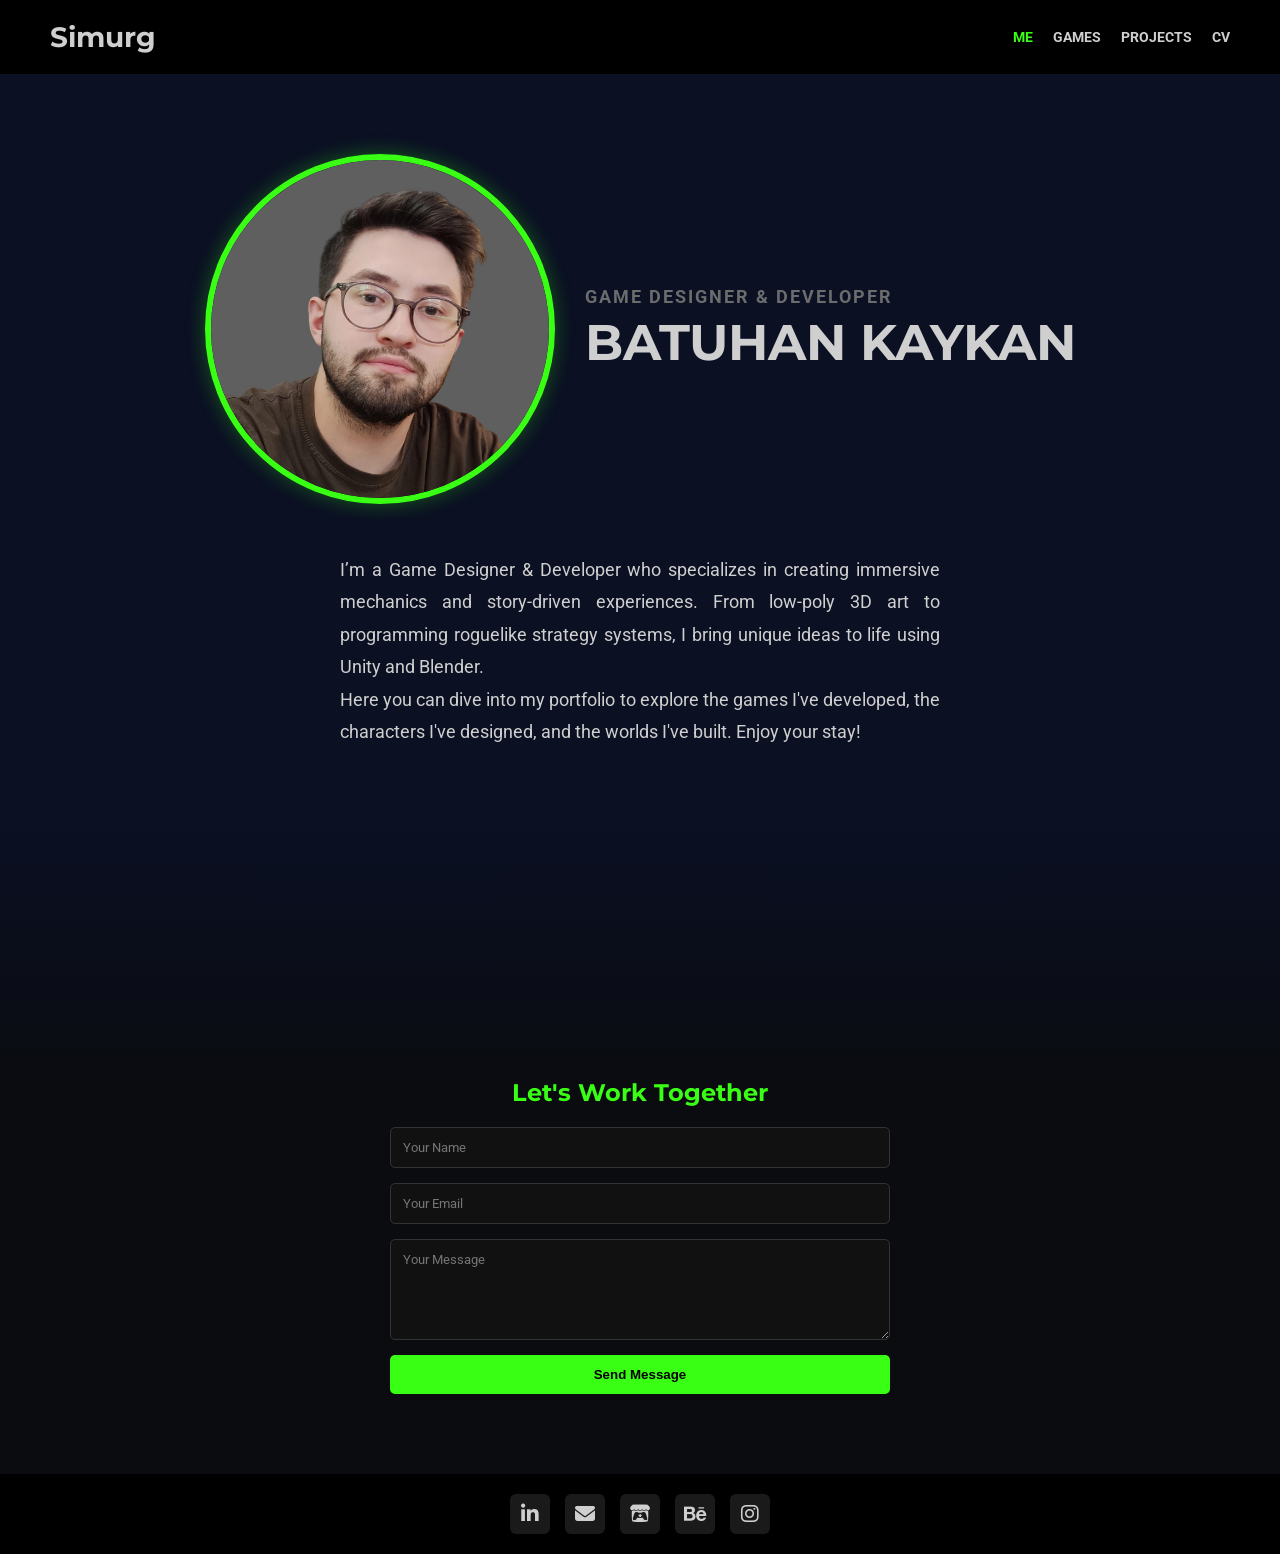
<file: index.html>
<!DOCTYPE html>
<html lang="en">
<!-- Sitenin altyapısında temiz kod prensiplerine sadık kalınarak semantik HTML5, CSS3 (Flexbox destekli tamamen duyarlı/responsive tasarım) 
ve Vanilla JavaScript kullanılmıştır. Tüm stil ve etkileşim kodları harici dosyalarda modüler bir yapıda kurgulanarak kod tekrarı önlenmiştir.
Kullanıcı deneyimini (UX) artırmak adına sayfa geçişlerine Intersection Observer API ile yumuşak beliren (fade-in) animasyonlar eklenmiş, 
tarayıcının varsayılan kaydırma çubuğu oyun temasına uygun neon yeşil özel bir tasarımla değiştirilmiştir. Etkileşimi maksimize etmek için 
iletişim formu Formspree API üzerinden backend'e bağlanarak işlevsel hale getirilmiş ve projeler sekmesi için gelişmiş bir Lightbox (tam ekran gösterim) sistemi kodlanmıştır. 
Bu sistem sadece 2D tasarımları sergilemekle kalmayıp, model-viewer entegrasyonu sayesinde 3D (.glb) modellerin tarayıcı içinde 360 derece döndürülerek incelenebilmesine olanak tanır.
Son olarak, oyun kültürüne bir saygı duruşu niteliğinde siteye klasik "Konami Code" (Yukarı, Yukarı, Aşağı, Aşağı, Sol, Sağ, Sol, Sağ, B, A) gizlenmiştir. Bu tuş kombinasyonu girildiğinde, 
JavaScript DOM manipülasyonu ile sitenin tüm renk paleti karanlık/neon yeşil temadan, "Duotone" çalışmalarıma atıfta bulunan neon mor temaya geçiş yapmaktadır. -->
<head>
    <meta charset="UTF-8">
    <meta name="viewport" content="width=device-width, initial-scale=1.0">
    <title>Batuhan Kaykan | Portfolio</title>
    <link rel="icon" type="image/png" href="favicon.png">
    <link href="https://fonts.googleapis.com/css2?family=Roboto:wght@400;700&family=Montserrat:wght@700&display=swap" rel="stylesheet">
    <link rel="stylesheet" href="https://cdnjs.cloudflare.com/ajax/libs/font-awesome/6.4.0/css/all.min.css">
    <link rel="stylesheet" href="style.css">
</head>
<body>

    <header>
        <a href="index.html" class="logo">Simurg</a>
        <i class="fas fa-bars hamburger" id="hamburger"></i>
        <nav class="nav-menu" id="nav-menu">
            <a href="index.html" class="active">ME</a>
            <a href="games.html">GAMES</a>
            <a href="projects.html">PROJECTS</a>
            <a href="cv.html">CV</a>
        </nav>
    </header>

    <main>
        <section class="hero fade-in">
            <div class="hero-left">
                <div class="hero-img">
                    <img src="Batuhan.png" alt="Batuhan Kaykan">
                </div>
                <div class="hero-text">
                    <h3>GAME DESIGNER & DEVELOPER</h3>
                    <h1>BATUHAN KAYKAN</h1>
                </div>
            </div>
           <div class="hero-right">

    <p>I’m a Game Designer & Developer who specializes in creating immersive mechanics and story-driven experiences. From low-poly 3D art to programming roguelike strategy systems, I bring unique ideas to life using Unity and Blender.</p>
    <p>Here you can dive into my portfolio to explore the games I've developed, the characters I've designed, and the worlds I've built. Enjoy your stay!</p>
</div>
        </section>

        <section class="contact-section fade-in">
            <h2>Let's Work Together</h2>
            <form class="contact-form" action="https://formspree.io/f/mnjodopa" method="POST">
                <input type="text" name="name" placeholder="Your Name" required>
                <input type="email" name="email" placeholder="Your Email" required>
                <textarea name="message" rows="5" placeholder="Your Message" required></textarea>
                <button type="submit">Send Message</button>
            </form>
        </section>
    </main>
<button id="backToTop" title="Go to top"><i class="fas fa-arrow-up"></i></button>
    <footer>
        <div class="social-icons">
            <a href="https://www.linkedin.com/in/batuhan-kaykan-889a241a0/" target="_blank"><i class="fab fa-linkedin-in"></i></a>
            <a href="mailto:bthnkykn2@gmail.com"><i class="fas fa-envelope"></i></a>
            <a href="https://teaholic-mooncoders.itch.io/" target="_blank"><i class="fab fa-itch-io"></i></a>
            <a href="https://www.behance.net/batuhankaykn" target="_blank"><i class="fab fa-behance"></i></a>
            <a href="https://www.instagram.com/bthnkykn/" target="_blank"><i class="fab fa-instagram"></i></a>
        </div>
    </footer>

    <script src="script.js"></script>
</body>
</html>
</file>
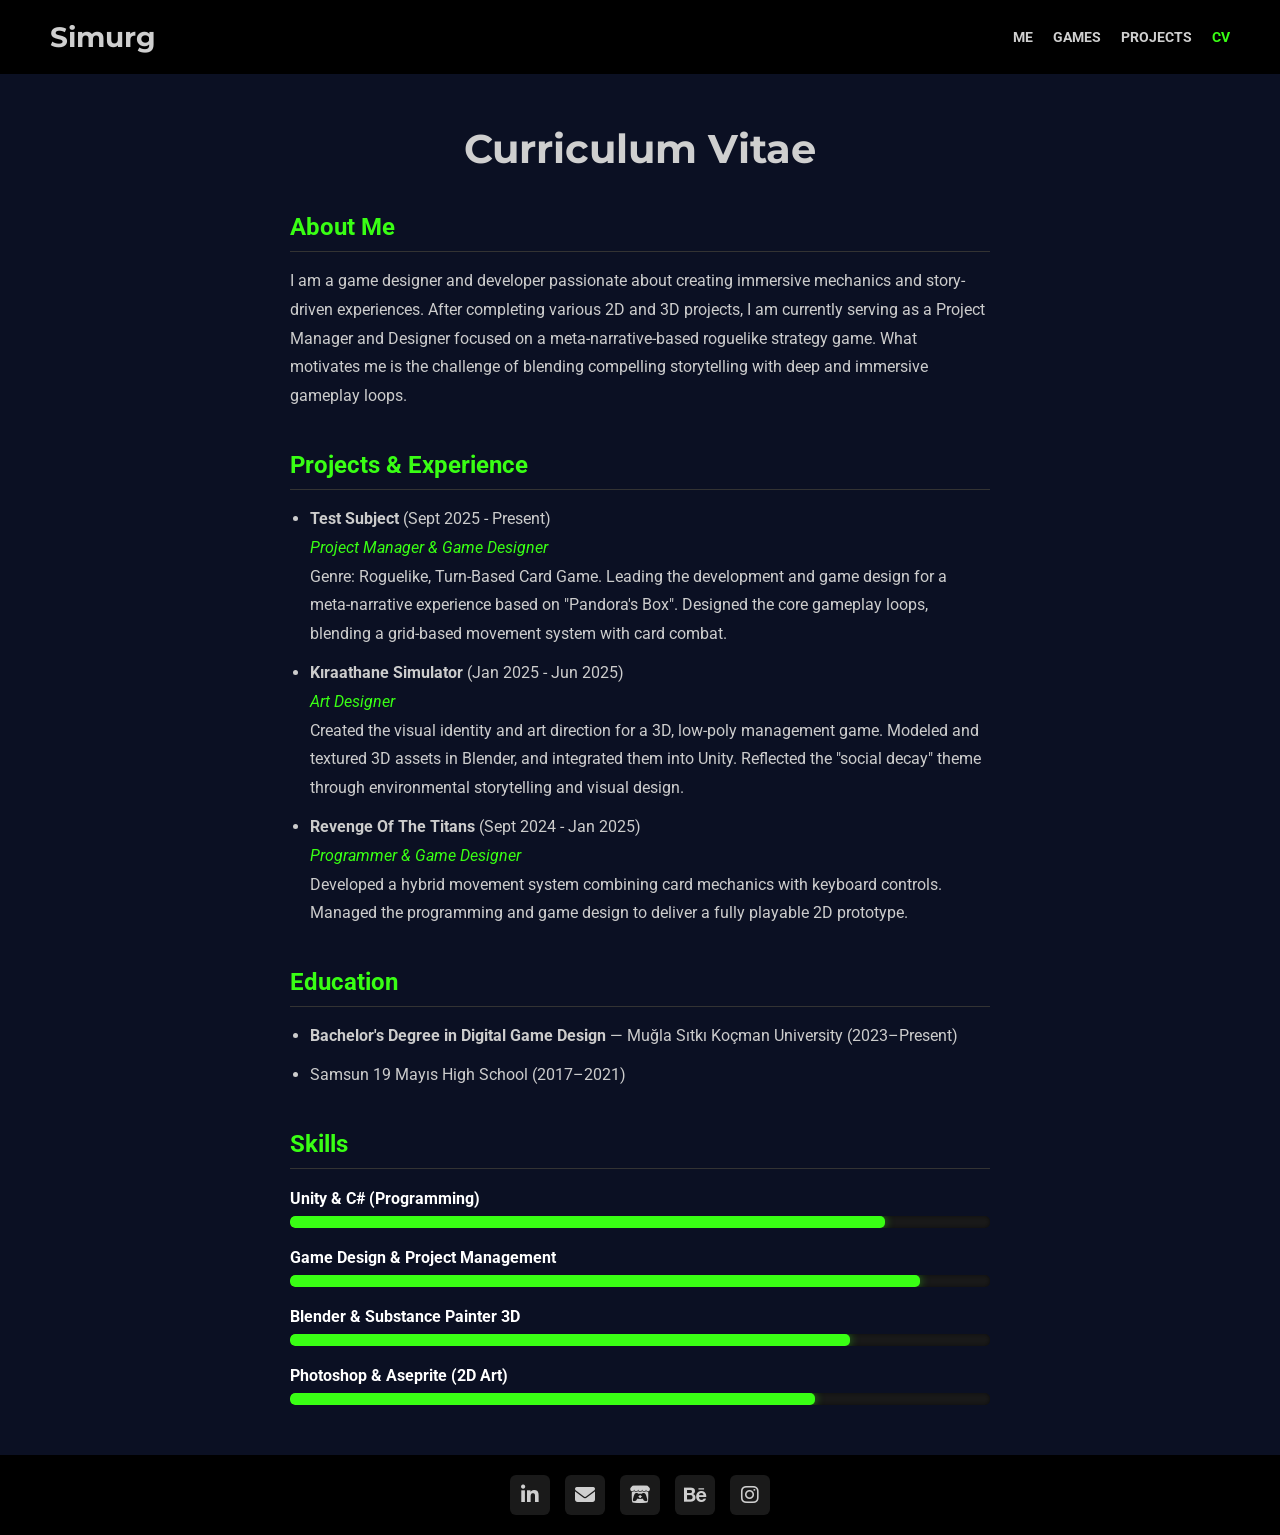
<file: cv.html>
<!DOCTYPE html>
<html lang="en">
<head>
    <meta charset="UTF-8">
    <meta name="viewport" content="width=device-width, initial-scale=1.0">
    <title>CV - Batuhan Kaykan</title>
    <link rel="icon" type="image/png" href="favicon.png">
    <link href="https://fonts.googleapis.com/css2?family=Roboto:wght@400;700&family=Montserrat:wght@700&display=swap" rel="stylesheet">
    <link rel="stylesheet" href="https://cdnjs.cloudflare.com/ajax/libs/font-awesome/6.4.0/css/all.min.css">
    <link rel="stylesheet" href="style.css">
</head>
<body>

    <header>
        <a href="index.html" class="logo">Simurg</a>
        <i class="fas fa-bars hamburger" id="hamburger"></i>
        <nav class="nav-menu" id="nav-menu">
            <a href="index.html">ME</a>
            <a href="games.html">GAMES</a>
            <a href="projects.html">PROJECTS</a>
            <a href="cv.html" class="active">CV</a>
        </nav>
    </header>

    <main class="page-content">
        <h1 class="fade-in">Curriculum Vitae</h1>

        <section class="fade-in">
            <h2>About Me</h2>
            <p>I am a game designer and developer passionate about creating immersive mechanics and story-driven experiences. After completing various 2D and 3D projects, I am currently serving as a Project Manager and Designer focused on a meta-narrative-based roguelike strategy game. What motivates me is the challenge of blending compelling storytelling with deep and immersive gameplay loops.</p>
        </section>

        <section class="fade-in">
            <h2>Projects & Experience</h2>
            <ul>
                <li><strong>Test Subject</strong> (Sept 2025 - Present) <br> 
                    <em style="color:#39ff14;">Project Manager & Game Designer</em>
                    <p>Genre: Roguelike, Turn-Based Card Game. Leading the development and game design for a meta-narrative experience based on "Pandora's Box". Designed the core gameplay loops, blending a grid-based movement system with card combat.</p>
                </li>
                <li><strong>Kıraathane Simulator</strong> (Jan 2025 - Jun 2025) <br>
                    <em style="color:#39ff14;">Art Designer</em>
                    <p>Created the visual identity and art direction for a 3D, low-poly management game. Modeled and textured 3D assets in Blender, and integrated them into Unity. Reflected the "social decay" theme through environmental storytelling and visual design.</p>
                </li>
                <li><strong>Revenge Of The Titans</strong> (Sept 2024 - Jan 2025) <br>
                    <em style="color:#39ff14;">Programmer & Game Designer</em>
                    <p>Developed a hybrid movement system combining card mechanics with keyboard controls. Managed the programming and game design to deliver a fully playable 2D prototype.</p>
                </li>
            </ul>
        </section>

        <section class="fade-in">
            <h2>Education</h2>
            <ul>
                <li><strong>Bachelor's Degree in Digital Game Design</strong> — Muğla Sıtkı Koçman University (2023–Present)</li>
                <li>Samsun 19 Mayıs High School (2017–2021)</li>
            </ul>
        </section>

        <section class="fade-in">
            <h2>Skills</h2>
            <div class="skills">
                <div class="skill">
                    <span class="skill-name">Unity & C# (Programming)</span>
                    <div class="skill-bar"><div class="skill-level" data-width="85%"></div></div>
                </div>
                <div class="skill">
                    <span class="skill-name">Game Design & Project Management</span>
                    <div class="skill-bar"><div class="skill-level" data-width="90%"></div></div>
                </div>
                <div class="skill">
                    <span class="skill-name">Blender & Substance Painter 3D</span>
                    <div class="skill-bar"><div class="skill-level" data-width="80%"></div></div>
                </div>
                <div class="skill">
                    <span class="skill-name">Photoshop & Aseprite (2D Art)</span>
                    <div class="skill-bar"><div class="skill-level" data-width="75%"></div></div>
                </div>
            </div>
        </section>
    </main>
<button id="backToTop" title="Go to top"><i class="fas fa-arrow-up"></i></button>
    <footer>
        <div class="social-icons">
            <a href="https://www.linkedin.com/in/batuhan-kaykan-889a241a0/" target="_blank"><i class="fab fa-linkedin-in"></i></a>
            <a href="mailto:bthnkykn2@gmail.com"><i class="fas fa-envelope"></i></a>
            <a href="https://teaholic-mooncoders.itch.io/" target="_blank"><i class="fab fa-itch-io"></i></a>
            <a href="https://www.behance.net/batuhankaykn" target="_blank"><i class="fab fa-behance"></i></a>
            <a href="https://www.instagram.com/bthnkykn/" target="_blank"><i class="fab fa-instagram"></i></a>
        </div>
    </footer>

    <script src="script.js"></script>
</body>
</html>
</file>
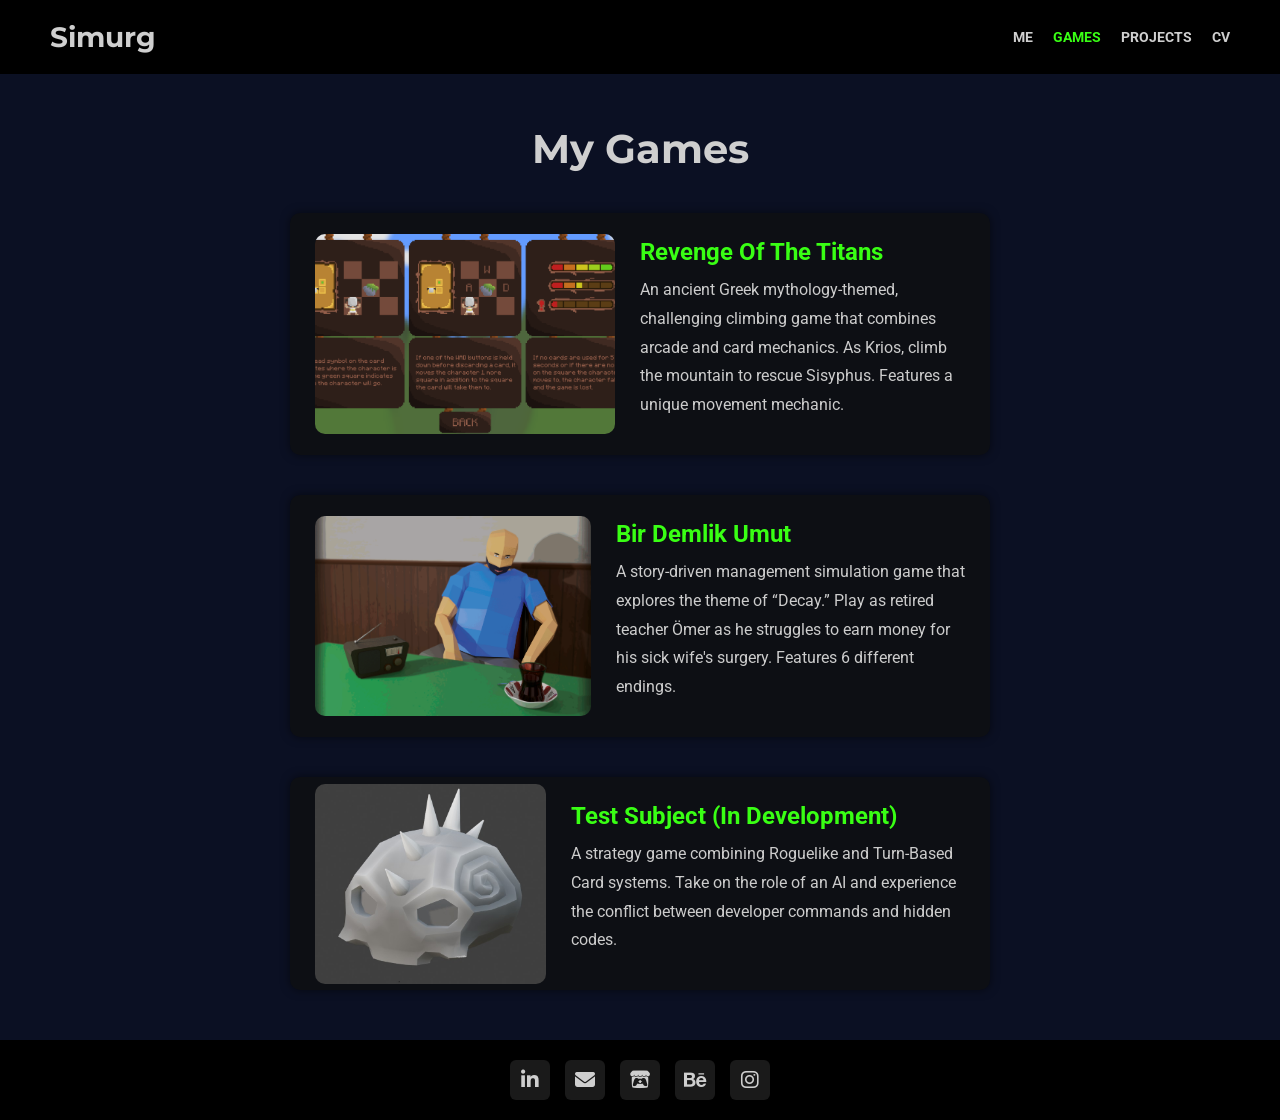
<file: games.html>
<!DOCTYPE html>
<html lang="en">
<head>
    <meta charset="UTF-8">
    <meta name="viewport" content="width=device-width, initial-scale=1.0">
    <title>Games - Batuhan Kaykan</title>
    <link rel="icon" type="image/png" href="favicon.png">
    <link href="https://fonts.googleapis.com/css2?family=Roboto:wght@400;700&family=Montserrat:wght@700&display=swap" rel="stylesheet">
    <link rel="stylesheet" href="https://cdnjs.cloudflare.com/ajax/libs/font-awesome/6.4.0/css/all.min.css">
    <link rel="stylesheet" href="style.css">
</head>
<body>

    <header>
        <a href="index.html" class="logo">Simurg</a>
        <i class="fas fa-bars hamburger" id="hamburger"></i>
        <nav class="nav-menu" id="nav-menu">
            <a href="index.html">ME</a>
            <a href="games.html" class="active">GAMES</a>
            <a href="projects.html">PROJECTS</a>
            <a href="cv.html">CV</a>
        </nav>
    </header>

    <main class="page-content">
        <h1 class="fade-in">My Games</h1>
        
        <div class="grid-container">
            <a href="https://teaholic-mooncoders.itch.io/revenge-of-the-titans-tea" target="_blank" class="card fade-in">
                <img src="revengeofthetitans.png" alt="Revenge Of The Titans">
                <div class="card-info">
                    <h3>Revenge Of The Titans</h3>
                    <p>An ancient Greek mythology-themed, challenging climbing game that combines arcade and card mechanics. As Krios, climb the mountain to rescue Sisyphus. Features a unique movement mechanic.</p>
                </div>
            </a>

            <a href="https://teaholic-mooncoders.itch.io/bir-demlik-umut" target="_blank" class="card fade-in">
                <img src="birdemlikumut.png" alt="Bir Demlik Umut">
                <div class="card-info">
                    <h3>Bir Demlik Umut</h3>
                    <p>A story-driven management simulation game that explores the theme of “Decay.” Play as retired teacher Ömer as he struggles to earn money for his sick wife's surgery. Features 6 different endings.</p>
                </div>
            </a>

            <a href="#" class="card fade-in">
                <img src="testsubject.jpg" alt="Test Subject">
                <div class="card-info">
                    <h3>Test Subject (In Development)</h3>
                    <p>A strategy game combining Roguelike and Turn-Based Card systems. Take on the role of an AI and experience the conflict between developer commands and hidden codes.</p>
                </div>
            </a>
        </div>
    </main>
<button id="backToTop" title="Go to top"><i class="fas fa-arrow-up"></i></button>
    <footer>
        <div class="social-icons">
            <a href="https://www.linkedin.com/in/batuhan-kaykan-889a241a0/" target="_blank"><i class="fab fa-linkedin-in"></i></a>
            <a href="mailto:bthnkykn2@gmail.com"><i class="fas fa-envelope"></i></a>
            <a href="https://teaholic-mooncoders.itch.io/" target="_blank"><i class="fab fa-itch-io"></i></a>
            <a href="https://www.behance.net/batuhankaykn" target="_blank"><i class="fab fa-behance"></i></a>
            <a href="https://www.instagram.com/bthnkykn/" target="_blank"><i class="fab fa-instagram"></i></a>
        </div>
    </footer>

    <script src="script.js"></script>
</body>
</html>
</file>
<file: style.css>
/* --- GENEL AYARLAR --- */
* { box-sizing: border-box; margin: 0; padding: 0; }

body { 
    font-family: 'Roboto', sans-serif; 
    background-color: hsl(228, 54%, 9%); 
    color: rgb(207, 207, 207);
    min-height: 100vh; 
    display: flex; 
    flex-direction: column; 
    overflow-x: hidden;
}

/* --- HEADER & NAVBAR --- */
header {
    display: flex;
    justify-content: space-between;
    align-items: center;
    padding: 20px 50px;
    background-color: #000000;
    position: sticky;
    top: 0;
    z-index: 100;
}

header .logo {
    font-family: 'Montserrat', sans-serif;
    font-size: 28px;
    font-weight: 700;
    color: rgb(207, 207, 207);
    text-decoration: none;
}

.nav-menu {
    display: flex;
    gap: 20px;
}

.nav-menu a {
    color:rgb(207, 207, 207);
    text-decoration: none;
    font-weight: bold;
    font-size: 14px;
    transition: color 0.3s;
}

.nav-menu a:hover, .nav-menu a.active {
    color: #39ff14; /* Neon Yeşil */
}

/* Hamburger Menü (Mobilde Görünecek) */
.hamburger {
    display: none;
    cursor: pointer;
    font-size: 24px;
    color: rgb(207, 207, 207);
}

/* --- HERO SECTION (Ana Sayfa) --- */
.hero {
    display: flex;
    align-items: center;
    justify-content: center;
    padding: 80px 50px;
    gap: 50px;
    flex-wrap: wrap;
}

.hero-left {
    display: flex;
    align-items: center;
    gap: 30px;
}

.hero-img {
    width: 350px;
    height: 350px;
    border-radius: 50%;
    border: 6px solid #39ff14; /* Neon yeşil çerçeve daha şık durur */
    overflow: hidden;
    box-shadow: 0 0 20px rgba(57, 255, 20, 0.3);
}

.hero-img img { width: 100%; height: 100%; object-fit: cover; }

.hero-text h3 {
    color: #6a6c6d;
    font-size: 18px;
    margin-bottom: 5px;
    letter-spacing: 2px;
}

.hero-text h1 {
    font-family: 'Montserrat', sans-serif;
    font-size: 50px;
    margin: 0;
}

.hero-right {
    max-width: 600px;       
    font-size: 18px;
    line-height: 1.8;
    text-align: justify;       
}

/* --- İLETİŞİM FORMU (Yeni) --- */
.contact-section {
    /* Üstteki boşluğu (padding) 50px'ten 150px'e çıkararak arayı epey açtık */
    padding: 250px 50px 80px 50px; 
    text-align: center;
    
    /* Üstteki lacivert/mor tonundan, alttaki siyah forma doğru yumuşak (gradient) geçiş */
    background: linear-gradient(to bottom, hsl(228, 54%, 9%) 0%, #0a0c10 40%, #0a0c10 100%);
}

.contact-section h2 {
    color: #39ff14;
    font-family: 'Montserrat', sans-serif;
    margin-bottom: 20px;
}

.contact-form {
    max-width: 500px;
    margin: 0 auto;
    display: flex;
    flex-direction: column;
    gap: 15px;
}

.contact-form input, .contact-form textarea {
    width: 100%;
    padding: 12px;
    border: 1px solid #333;
    border-radius: 5px;
    background-color: #111;
    color: rgb(207, 207, 207);
    font-family: 'Roboto', sans-serif;
}

.contact-form button {
    padding: 12px;
    background-color: #39ff14;
    color: black;
    border: none;
    font-weight: bold;
    cursor: pointer;
    border-radius: 5px;
    transition: 0.3s;
}

.contact-form button:hover {
    background-color: rgb(207, 207, 207);
}

/* --- FOOTER --- */
footer {
    margin-top: auto; 
    background-color: #000000;
    padding: 20px 0;
}

.social-icons {
    display: flex;
    justify-content: center;
    gap: 15px;
}

.social-icons a {
    display: flex;
    align-items: center;
    justify-content: center;
    width: 40px;
    height: 40px;
    background-color: #1a1a1a;
    border-radius: 6px;
    text-decoration: none;
    color: rgb(207, 207, 207);
    font-size: 20px;
    transition: 0.3s;
}

.social-icons a:hover {
    background-color: #39ff14;
    color: black;
    transform: translateY(-5px); /* İkonlar yukarı zıplasın */
}

/* --- ANİMASYON SINIFLARI (JS ile Tetiklenecek) --- */
.fade-in {
    opacity: 0;
    transform: translateY(30px);
    transition: opacity 0.8s ease-out, transform 0.8s ease-out;
}

.fade-in.visible {
    opacity: 1;
    transform: translateY(0);
}

/* --- MOBİL UYUM (RESPONSIVE) --- */
@media (max-width: 900px) {
    header { padding: 20px; }
    .hamburger { display: block; }
    
    .contact-section {
        padding: 100px 20px 50px 20px;
    }
    .nav-menu {
        position: absolute;
        top: 70px;
        right: -100%; /* Menüyü dışarı sakla */
        flex-direction: column;
        background-color: #000;
        width: 200px;
        text-align: center;
        padding: 20px 0;
        transition: right 0.3s ease;
        border-left: 2px solid #39ff14;
    }

    .nav-menu.active { right: 0; } /* Menü açıldığında */

    .hero { flex-direction: column; text-align: center; padding: 40px 20px; }
    .hero-left { flex-direction: column; text-align: center; }
}
/* --- SAYFA İÇERİK DÜZENİ (Alt Sayfalar İçin) --- */
.page-content { padding: 50px 100px; max-width: 900px; margin: 0 auto; flex-grow: 1; width: 100%; }
.page-content h1 { text-align: center; margin-bottom: 40px; font-family: 'Montserrat', sans-serif; font-size: 40px; }
.page-content h2 { color: #39ff14; font-size: 24px; margin-top: 40px; margin-bottom: 15px; border-bottom: 1px solid #333; padding-bottom: 10px; }
.page-content p, .page-content li { line-height: 1.8; color: #ccc; margin-bottom: 10px; font-size: 16px; }
.page-content ul { padding-left: 20px; margin-bottom: 20px; }

/* --- SKILL BARS (Yetenek Çubukları) --- */
.skills { margin-top: 20px; display: flex; flex-direction: column; gap: 20px; }
.skill-name { font-weight: bold; margin-bottom: 8px; display: block; color: #fff; }
.skill-bar { width: 100%; background-color: #1a1a1a; border-radius: 5px; overflow: hidden; height: 12px; box-shadow: inset 0 0 5px rgba(0,0,0,0.5); }
.skill-level { height: 100%; background-color: #39ff14; width: 0; transition: width 1.5s ease-in-out; border-radius: 5px; box-shadow: 0 0 10px rgba(57, 255, 20, 0.5); }

/* --- KART TASARIMLARI (Games & Projects) --- */
.grid-container { display: flex; flex-direction: column; gap: 40px; }
.card { 
    display: flex; 
    align-items: center; /* GÖRSELİ DİKEYDE TAM ORTALAYAN KOD BUDUR */
    background-color: #0d0f14; 
    border-radius: 10px; 
    overflow: hidden; 
    box-shadow: 0 0 10px rgba(0,0,0,0.5); 
    transition: transform 0.3s, box-shadow 0.3s; 
    text-decoration: none; 
    color: white; 
}
.card:hover { transform: translateY(-5px); box-shadow: 0 0 20px rgba(57, 255, 20, 0.2); }
.card img { 
    width: 300px; 
    height: 200px; 
    object-fit: cover; 
    cursor: pointer; 
    margin-left: 25px; /* Görselin sola sıfır yapışmasını engeller, nefes aldırır */
    border-radius: 10px; /* Görselin kendi köşelerini de yumuşatır */
}
.card-info { padding: 25px; display: flex; flex-direction: column; justify-content: center; }
.card-info h3 { color: #39ff14; font-size: 24px; margin-bottom: 10px; }

/* --- LIGHTBOX (Tam Ekran Galeri) --- */
.modal { display: none; position: fixed; z-index: 999; left: 0; top: 0; width: 100%; height: 100%; background-color: rgba(0,0,0,0.9); justify-content: center; align-items: center; }
.modal img { max-width: 90%; max-height: 90%; border-radius: 5px; box-shadow: 0 0 30px rgba(57, 255, 20, 0.4); }
.modal-close { position: absolute; top: 30px; right: 50px; color: white; font-size: 40px; font-weight: bold; cursor: pointer; transition: 0.3s; }
.modal-close:hover { color: #39ff14; }

/* --- MOBİL UYUM (Alt Sayfalar) --- */
@media (max-width: 768px) {
    .page-content { padding: 30px 20px; }
    .card { flex-direction: column; }
    .card img { width: 100%; height: auto; }
}
/* --- ÖZEL KAYDIRMA ÇUBUĞU (NEON SCROLLBAR) --- */
::-webkit-scrollbar {
    width: 12px;
}

::-webkit-scrollbar-track {
    background: #0a0c10; /* Koyu arka plan */
}

::-webkit-scrollbar-thumb {
    background: #1a1a1a; /* Normalde koyu gri */
    border-radius: 10px;
    border: 2px solid #0a0c10;
    transition: 0.3s;
}

::-webkit-scrollbar-thumb:hover {
    background: #39ff14; /* Fare üzerine gelince Neon Yeşil patlaması! */
}
/* --- YUKARI ÇIK BUTONU --- */
#backToTop {
    position: fixed;
    bottom: 30px;
    right: 30px;
    z-index: 99;
    font-size: 20px;
    border: none;
    outline: none;
    background-color: #39ff14;
    color: black;
    cursor: pointer;
    width: 50px;
    height: 50px;
    border-radius: 50%;
    box-shadow: 0 0 15px rgba(57, 255, 20, 0.4);
    opacity: 0;
    visibility: hidden;
    transition: all 0.3s ease-in-out;
    transform: translateY(20px);
}

#backToTop.show {
    opacity: 1;
    visibility: visible;
    transform: translateY(0);
}

#backToTop:hover {
    background-color: rgb(207, 207, 207);
    transform: scale(1.1);
}
/* --- TAM EKRAN 3D MODEL STİLİ --- */
#modalModel {
    width: 80vw;
    height: 80vh;
    max-width: 1000px;
    max-height: 800px;
    background-color: #0a0c10;
    border-radius: 10px;
    box-shadow: 0 0 30px rgba(57, 255, 20, 0.4);
}
/* --- KONAMI CODE EASTER EGG (NEON MOR TEMA) --- */
body.easter-egg-theme .nav-menu a:hover, 
body.easter-egg-theme .nav-menu a.active,
body.easter-egg-theme .contact-section h2,
body.easter-egg-theme .page-content h2,
body.easter-egg-theme .card-info h3,
body.easter-egg-theme em {
    color: #b026ff !important;
}

body.easter-egg-theme .hero-img {
    border-color: #b026ff;
    box-shadow: 0 0 20px rgba(176, 38, 255, 0.4);
}

body.easter-egg-theme .contact-form button,
body.easter-egg-theme #backToTop {
    background-color: #b026ff;
    box-shadow: 0 0 15px rgba(176, 38, 255, 0.5);
}

body.easter-egg-theme .social-icons a:hover {
    background-color: #b026ff;
}

body.easter-egg-theme .skill-level {
    background-color: #b026ff;
    box-shadow: 0 0 10px rgba(176, 38, 255, 0.5);
}

body.easter-egg-theme .card:hover {
    box-shadow: 0 0 20px rgba(176, 38, 255, 0.3);
}
</file>
